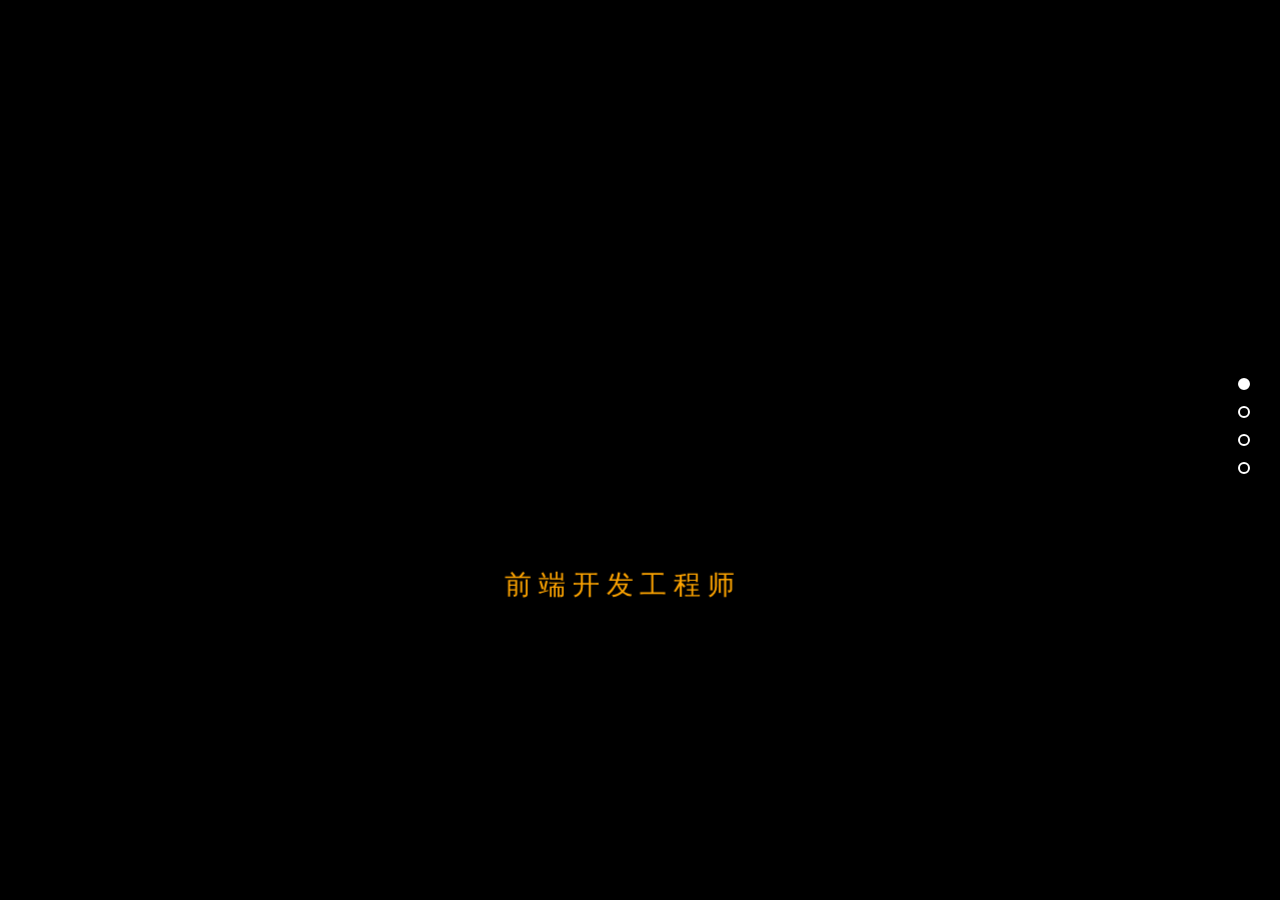
<file: index.html>
<!DOCTYPE html>
<html lang="en">
<head>
	<meta charset="UTF-8">
	<title>巫鹏航的个人主页</title>
	<link rel="stylesheet" href="css/base.css"/>
	<link rel="stylesheet" type="text/css" href="css/index.css"/>
</head>
<body>
	<section>
		<div class="container">
			<div class="part1">
				<div class="head_portrait">
					<img src="img/head_p.jpg">
				</div>
				<p class="part1_name">
					<span>巫</span>
					<span>鹏</span>
					<span>航</span>
				</p>
				<p class="part1_job">
					<span>前</span>
					<span>端</span>
					<span>开</span>
					<span>发</span>
					<span>工</span>
					<span>程</span>
					<span>师</span>
				</p>
			</div>
			<div class="part2">
				<h2 class="peo_skill">个人能力</h2>
				<ul id="skill_list">
					<li>HTML</li>
					<li>CSS</li>
					<li>git</li>
					<li>jQuery</li>
					<li>Ajax</li>
					<li>Jsonp</li>
					<li>JavaScript</li>
					<li>SASS</li>
					<li>Vue</li>
					<li>Bootstrap</li>
					<li>HTML 5</li>
					<li>Raphael.js</li>
					<li>Less</li>
					<li>require.js</li>
					<li>Canvas</li>
					<li>Gulp</li>
					<li>AngularJS</li>
					<li>SVN</li>
					<li>ES6</li>
					<li>OOP</li>
					<li>CSS3</li>
				</ul>
			</div>
			<div class="part4">
				<h4 class="part4_head">教育背景&作品展示</h4>

				<div class="info">
					<div class="part4_info">
						<div class="info_name">川北医学院(二本院校医用计算机方向)</div>
						<div class="info_result">毕业院校</div>
					</div>
				</div>
				<div class="info">
					<div class="part4_info">
						<div class="info_name">慢慢积累web知识</div>
						<div class="info_result">大学期间</div>
					</div>
				</div>
				<div class="info">
					<div class="part4_info">
						<div class="info_name">点击进入</div>
						<div class="info_result">生活服务</div>
					</div>
				</div>
				<div class="info">
					<div class="part4_info">
						<div class="info_name"><a href="phone.html" target="black">仿手机京东首页</a></div>
						<div class="info_result">移动端页面</div>
					</div>
				</div>
				<div class="info">
					<div class="part4_info">
						<div class="info_name"><a href="media.html" target="black">点击进入</a></div>
						<div class="info_result">响应式页面</div>
					</div>
				</div>
			</div>
			<div class="part5">
				<h2 class="relation">联系方式</h2>
				<div class="weixin"></div>
				<div class="qq"></div>
				<div class="phone"></div>
				<div class="email"></div>
			</div>
		</div>
		<ul class="nav">
			<li></li>
			<li></li>
			<li></li>
			<li></li>
		</ul>
	</section>
	<div class="life">
		<div class="life-sev">
			<h2>天气查询</h2>
			<input type="text" name="" id="t1" value="上海">
			<input type="button" value="查询" id="btn" name=""/></br>
			<ul>
				<li>城市：<b id="s1"></b></li>
				<li>PM2.5： <b id="s2"></b></li>
				<li>日期：<b id="s3"></b></li>
				<li>温度：<b id="s4"></b></li>
				<li>天气：<b id="s5"></b></li>
				<li>风向：<b id="s6"></b></li>
			</ul>
			<div class="close">关闭</div>
		</div>
	</div>
</body>
</html>
<script type="text/javascript" src="js/jquery-1.7.2.js"></script>
<script type="text/javascript" src="js/jquery-easing.js"></script>
<script type="text/javascript" src="js/index.js"></script>
<script type="text/javascript" src="js/life-sev.js"></script>
</file>
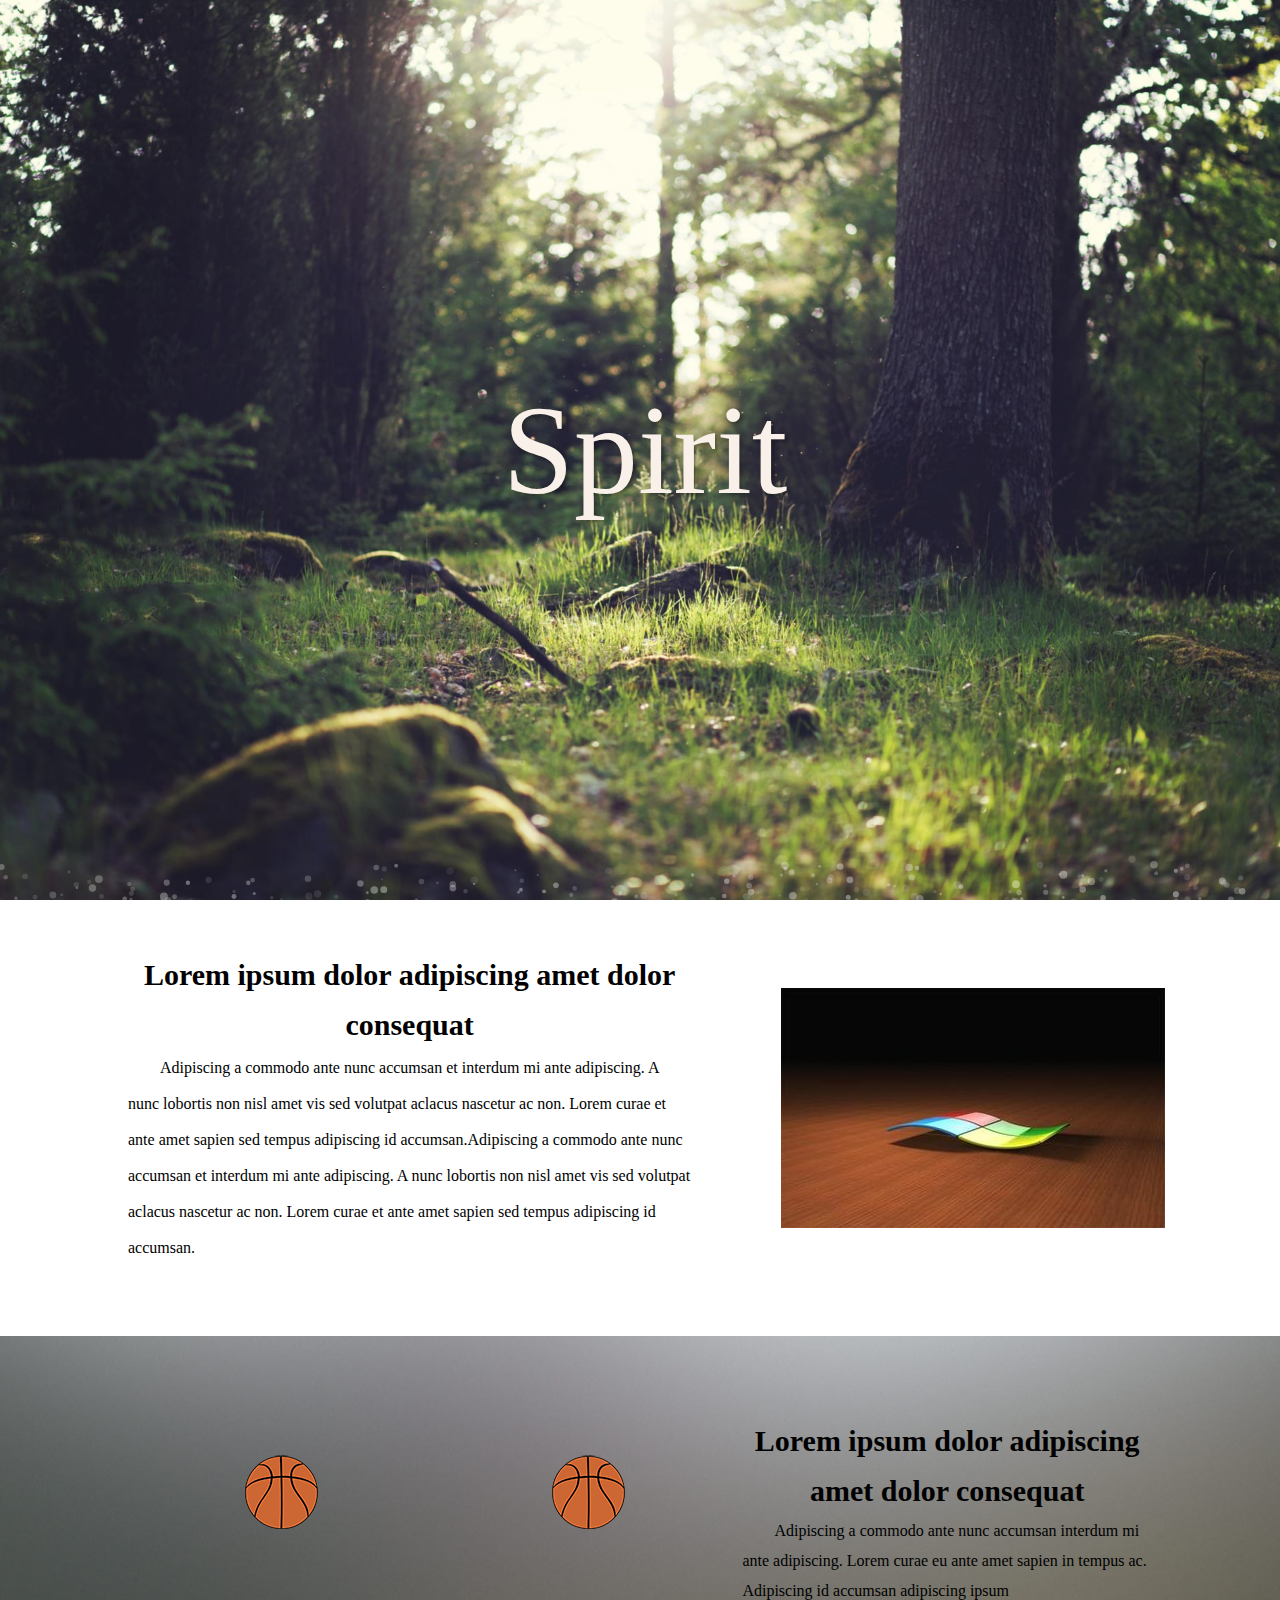
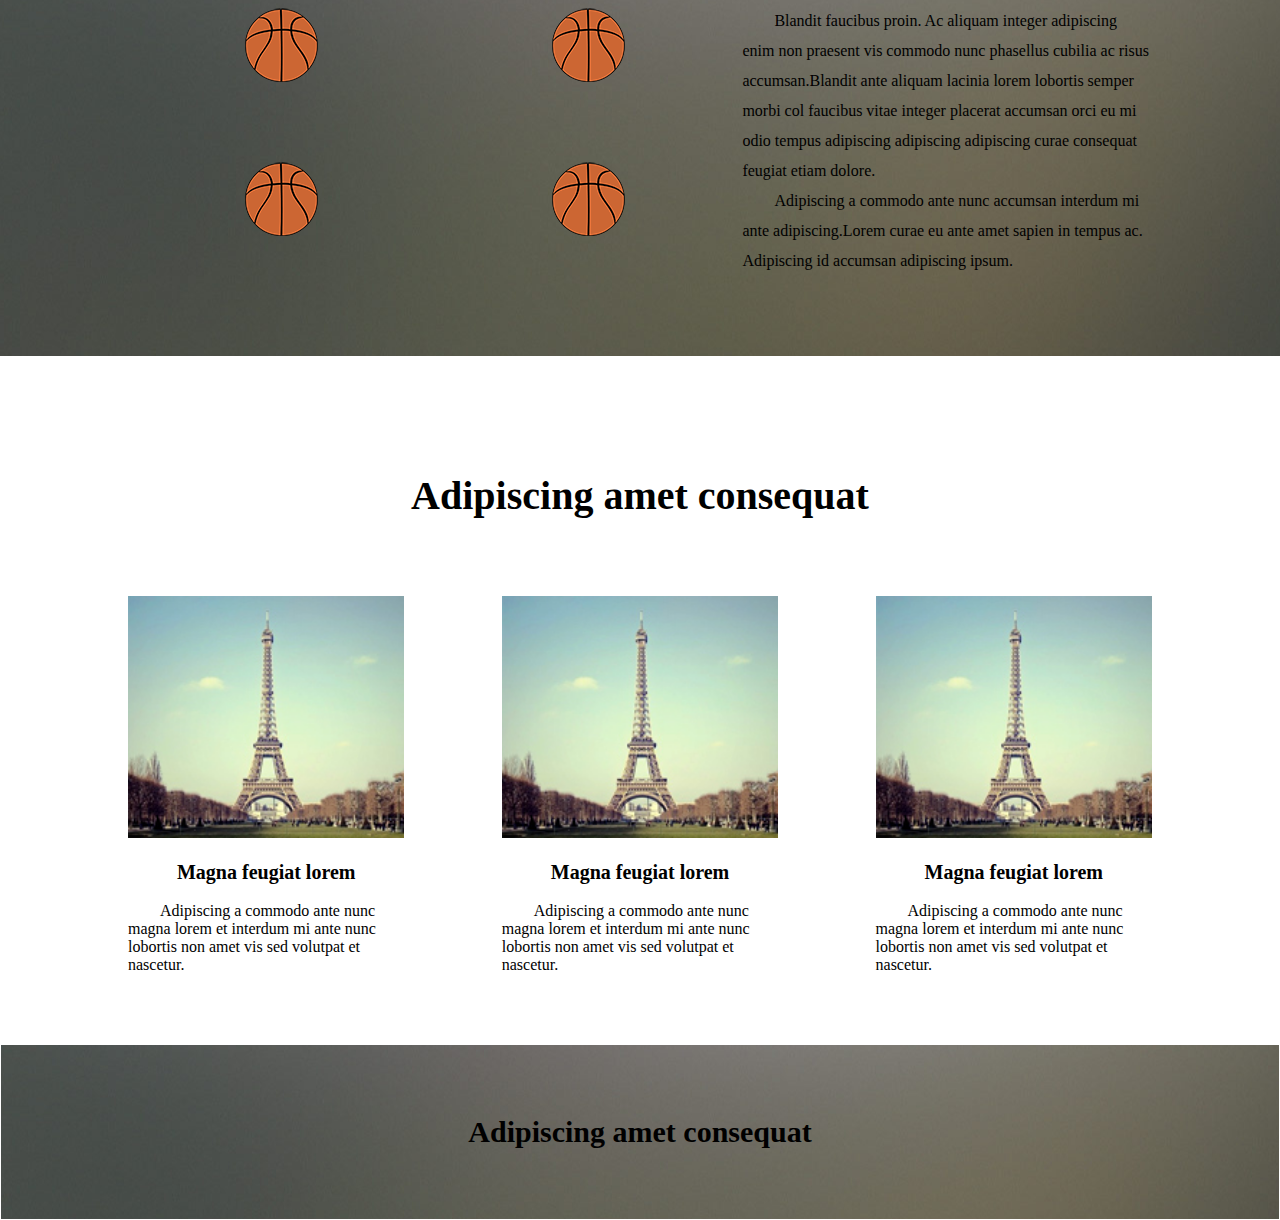
<file: media.html>
<!DOCTYPE html>
<html lang="en">
<head>
	<meta charset="UTF-8">
	<title>Document</title>
	<meta name="viewport" content="width=device-width,user-scalable=no,initial-scale=1.0,maximum-scale=1.0,minimum-scale=1.0">
	<link rel="stylesheet" type="text/css" href="css/component.css" />
	<link rel="stylesheet" type="text/css" href="css/main.css"/>
</head>
<body>
	<header>
		<div class="container demo-2">
			<div class="content">
				<div id="large-header" class="large-header">
					<canvas id="demo-canvas"></canvas>
					<h1 class="main-title">Spirit</span></h1>
				</div>
			</div>
		</div>
	</header>
	<div class="container1">
		<section class="sec-one">
			<div class="left">
				<h2>Lorem ipsum dolor adipiscing amet dolor consequat</h2>
				<p>Adipiscing a commodo ante nunc accumsan et interdum mi ante adipiscing. A nunc lobortis non nisl amet vis sed volutpat aclacus nascetur ac non. Lorem curae et ante amet sapien sed tempus adipiscing id accumsan.Adipiscing a commodo ante nunc accumsan et interdum mi ante adipiscing. A nunc lobortis non nisl amet vis sed volutpat aclacus nascetur ac non. Lorem curae et ante amet sapien sed tempus adipiscing id accumsan.</p>
			</div>
			<div class="right"><img src="img/page6.jpg" alt="1"/></div>
		</section>
		<section class="section-two">
			<div class="sec-two">
				<div class="two-left">
				<div class="two-pic"><img src="img/11.png" alt="2"/></div>
				<div class="two-pic"><img src="img/11.png" alt="2"/></div>
				<div class="two-pic"><img src="img/11.png" alt="2"/></div>
				<div class="two-pic"><img src="img/11.png" alt="2"/></div>
				<div class="two-pic"><img src="img/11.png" alt="2"/></div>
				<div class="two-pic"><img src="img/11.png" alt="2"/></div>
			</div>
			<div class="two-right">
				<h3>Lorem ipsum dolor adipiscing amet dolor consequat</h3>
				<p>Adipiscing a commodo ante nunc accumsan interdum mi ante adipiscing. Lorem curae eu ante amet sapien in tempus ac. Adipiscing id accumsan adipiscing ipsum</p>
				<p>Blandit faucibus proin. Ac aliquam integer adipiscing enim non praesent vis commodo nunc phasellus cubilia ac risus accumsan.Blandit ante aliquam lacinia lorem lobortis semper morbi col faucibus vitae integer placerat accumsan orci eu mi odio tempus adipiscing adipiscing adipiscing curae consequat feugiat etiam dolore.</p>
				<p>Adipiscing a commodo ante nunc accumsan interdum mi ante adipiscing.Lorem curae eu ante amet sapien in tempus ac. Adipiscing id accumsan adipiscing ipsum.</p>
			</div>
			</div>
		</section>
		<section class="sec-three">
			<div>
				<h4>Adipiscing amet consequat</h4>
				<div class="wrapper">
					<div class="mod">
						<div class="three-pic"><img src="img/5.jpg" alt="3"/></div>
						<h5>Magna feugiat lorem</h5>
						<p>Adipiscing a commodo ante nunc magna lorem et interdum mi ante nunc lobortis non amet vis sed volutpat et nascetur.</p>
					</div>
					<div class="mod">
						<div class="three-pic"><img src="img/5.jpg" alt="3"/></div>
						<h5>Magna feugiat lorem</h5>
						<p>Adipiscing a commodo ante nunc magna lorem et interdum mi ante nunc lobortis non amet vis sed volutpat et nascetur.</p>
					</div>
					<div class="mod">
						<div class="three-pic"><img src="img/5.jpg" alt="3"/></div>
						<h5>Magna feugiat lorem</h5>
						<p>Adipiscing a commodo ante nunc magna lorem et interdum mi ante nunc lobortis non amet vis sed volutpat et nascetur.</p>
					</div>
				</div>
			</div>
		</section>
	</div>
	<footer>
		<h6>Adipiscing amet consequat</h6>
	</footer>
	<script src="js/rAF.js"></script>
	<script src="js/demo-2.js"></script>
</body>
</html>
</file>
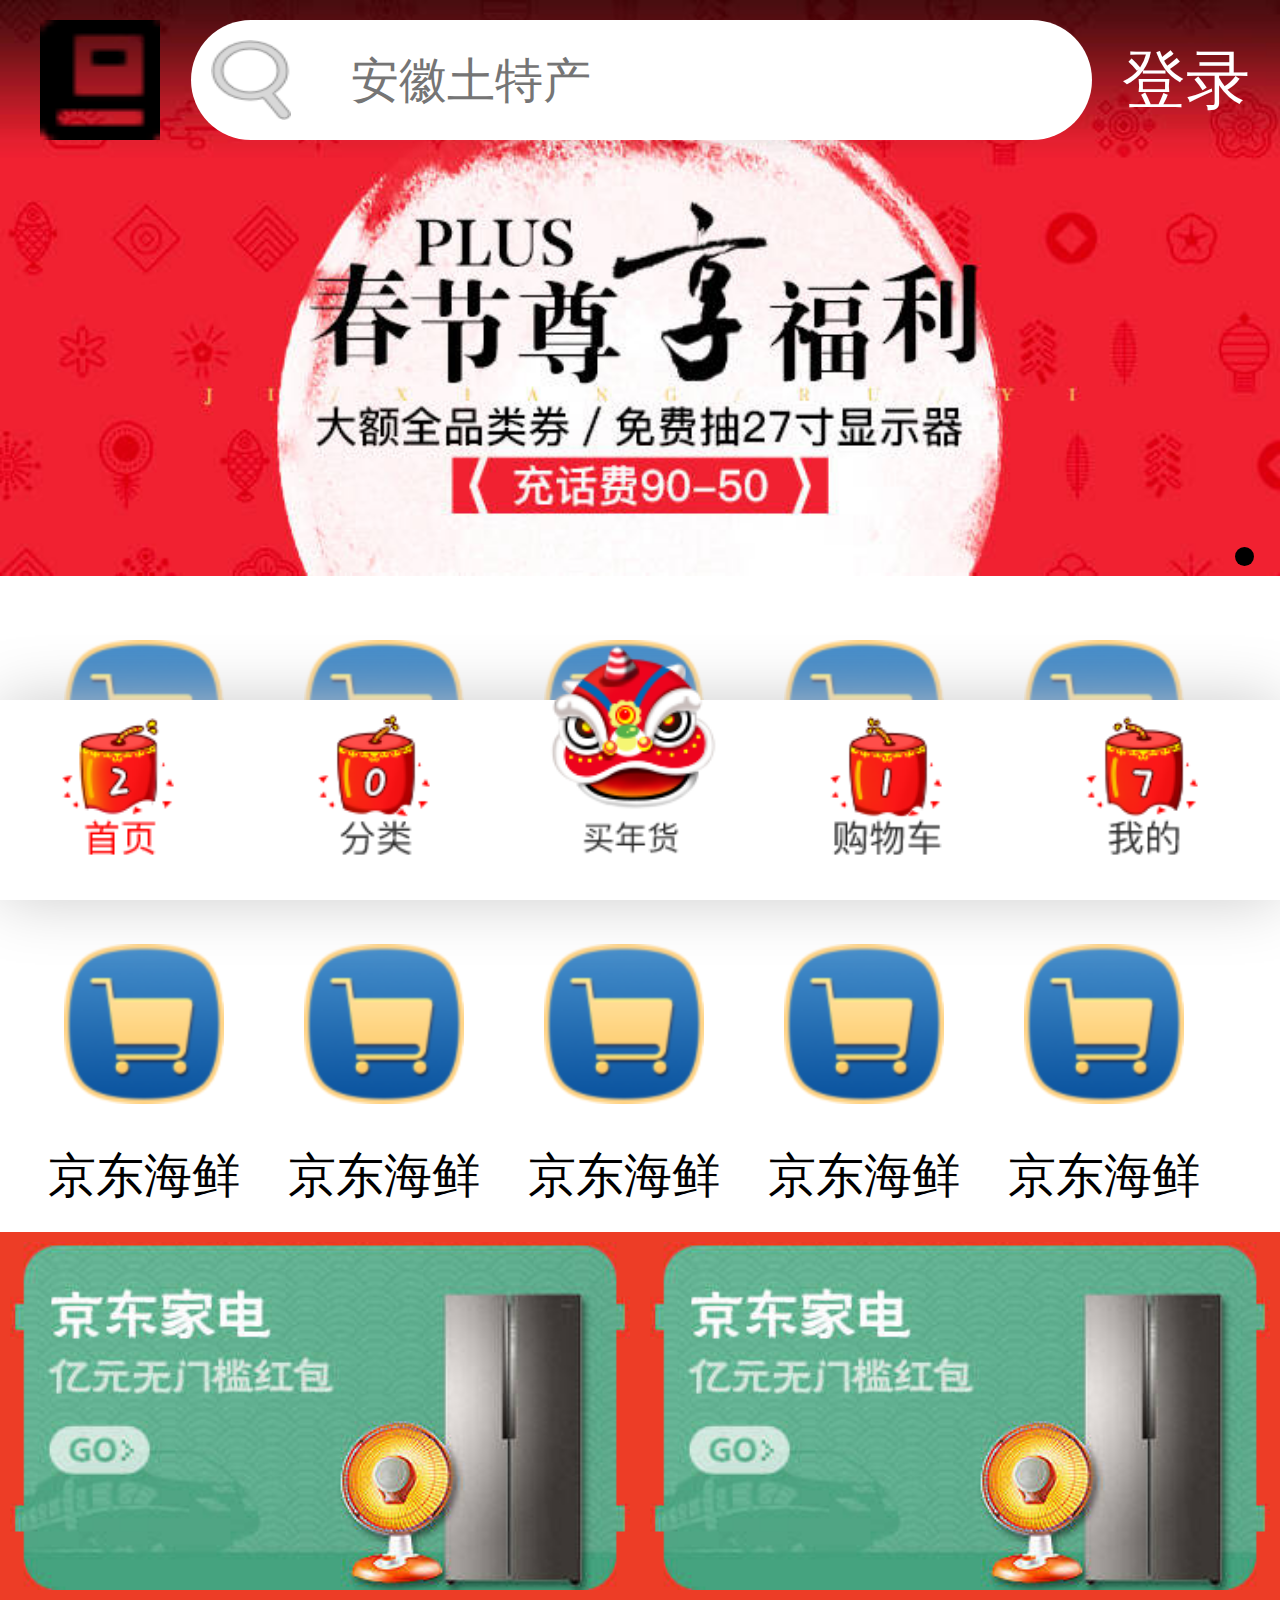
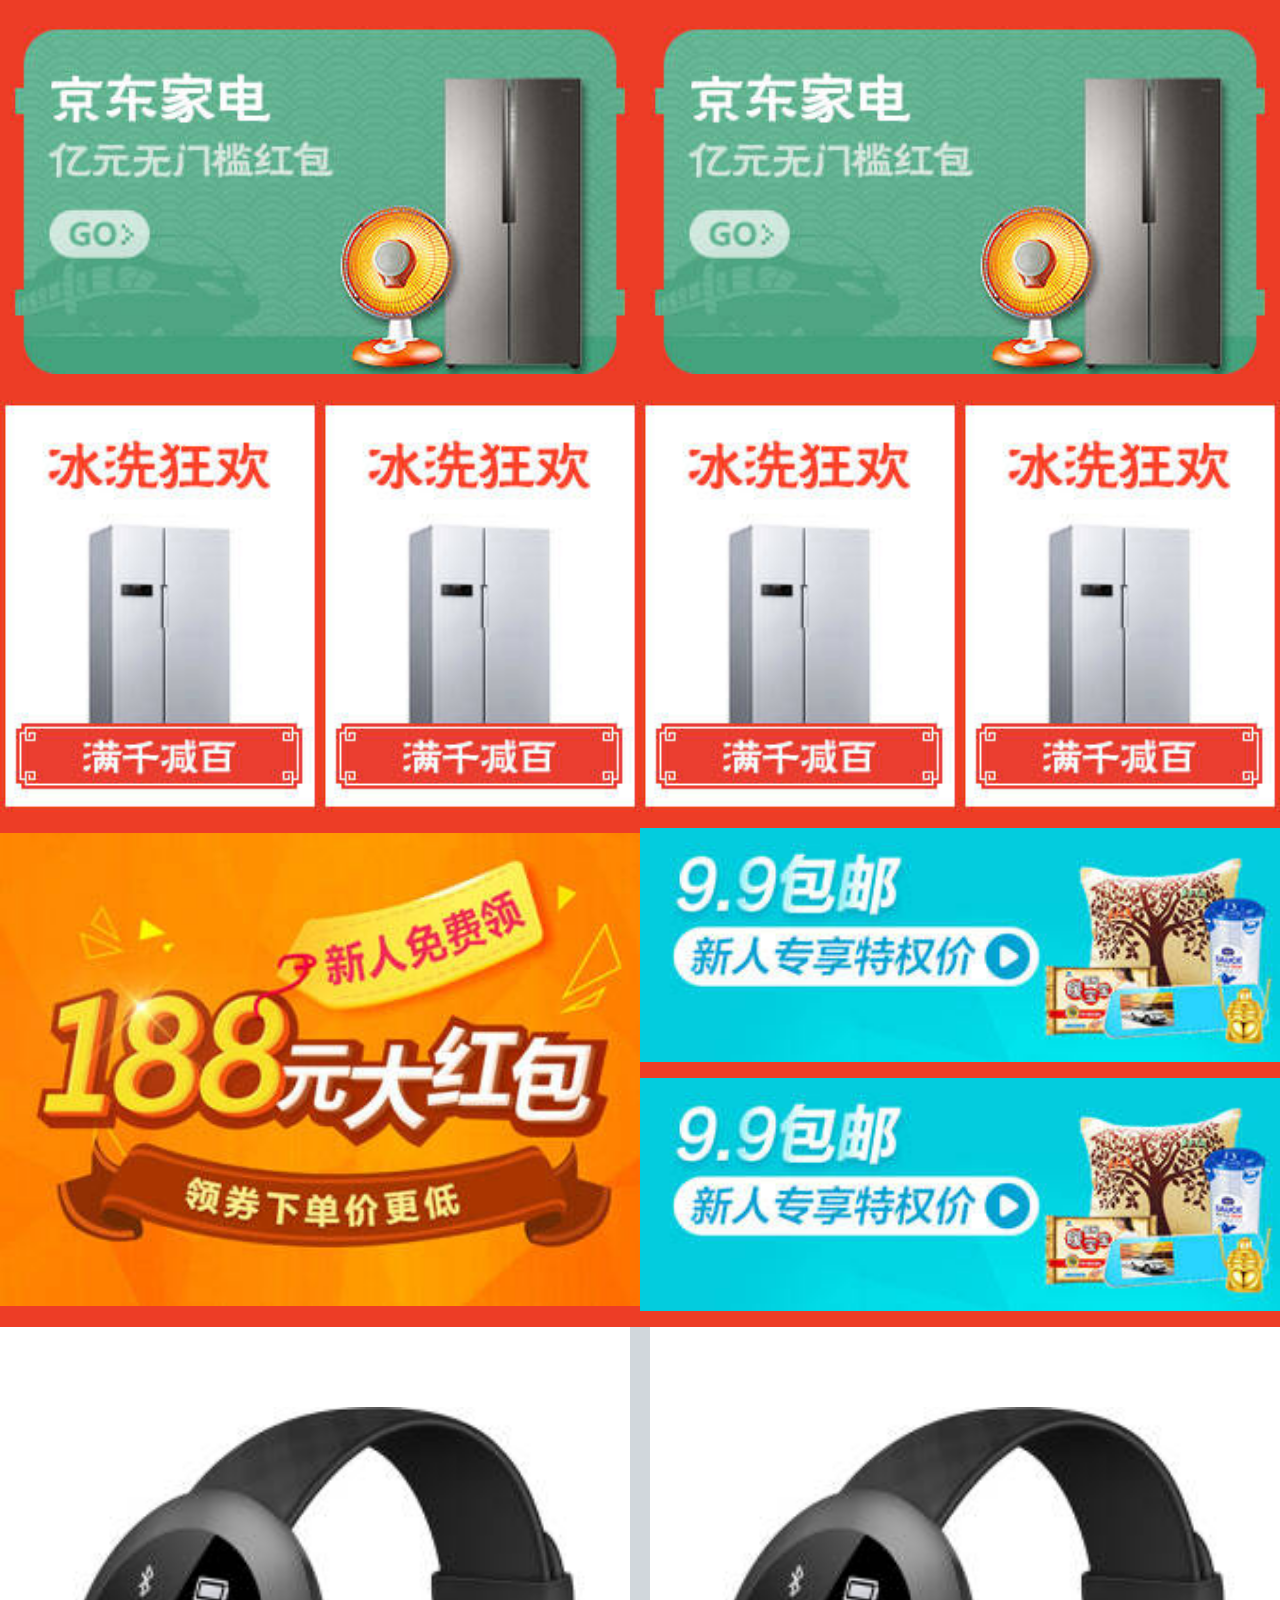
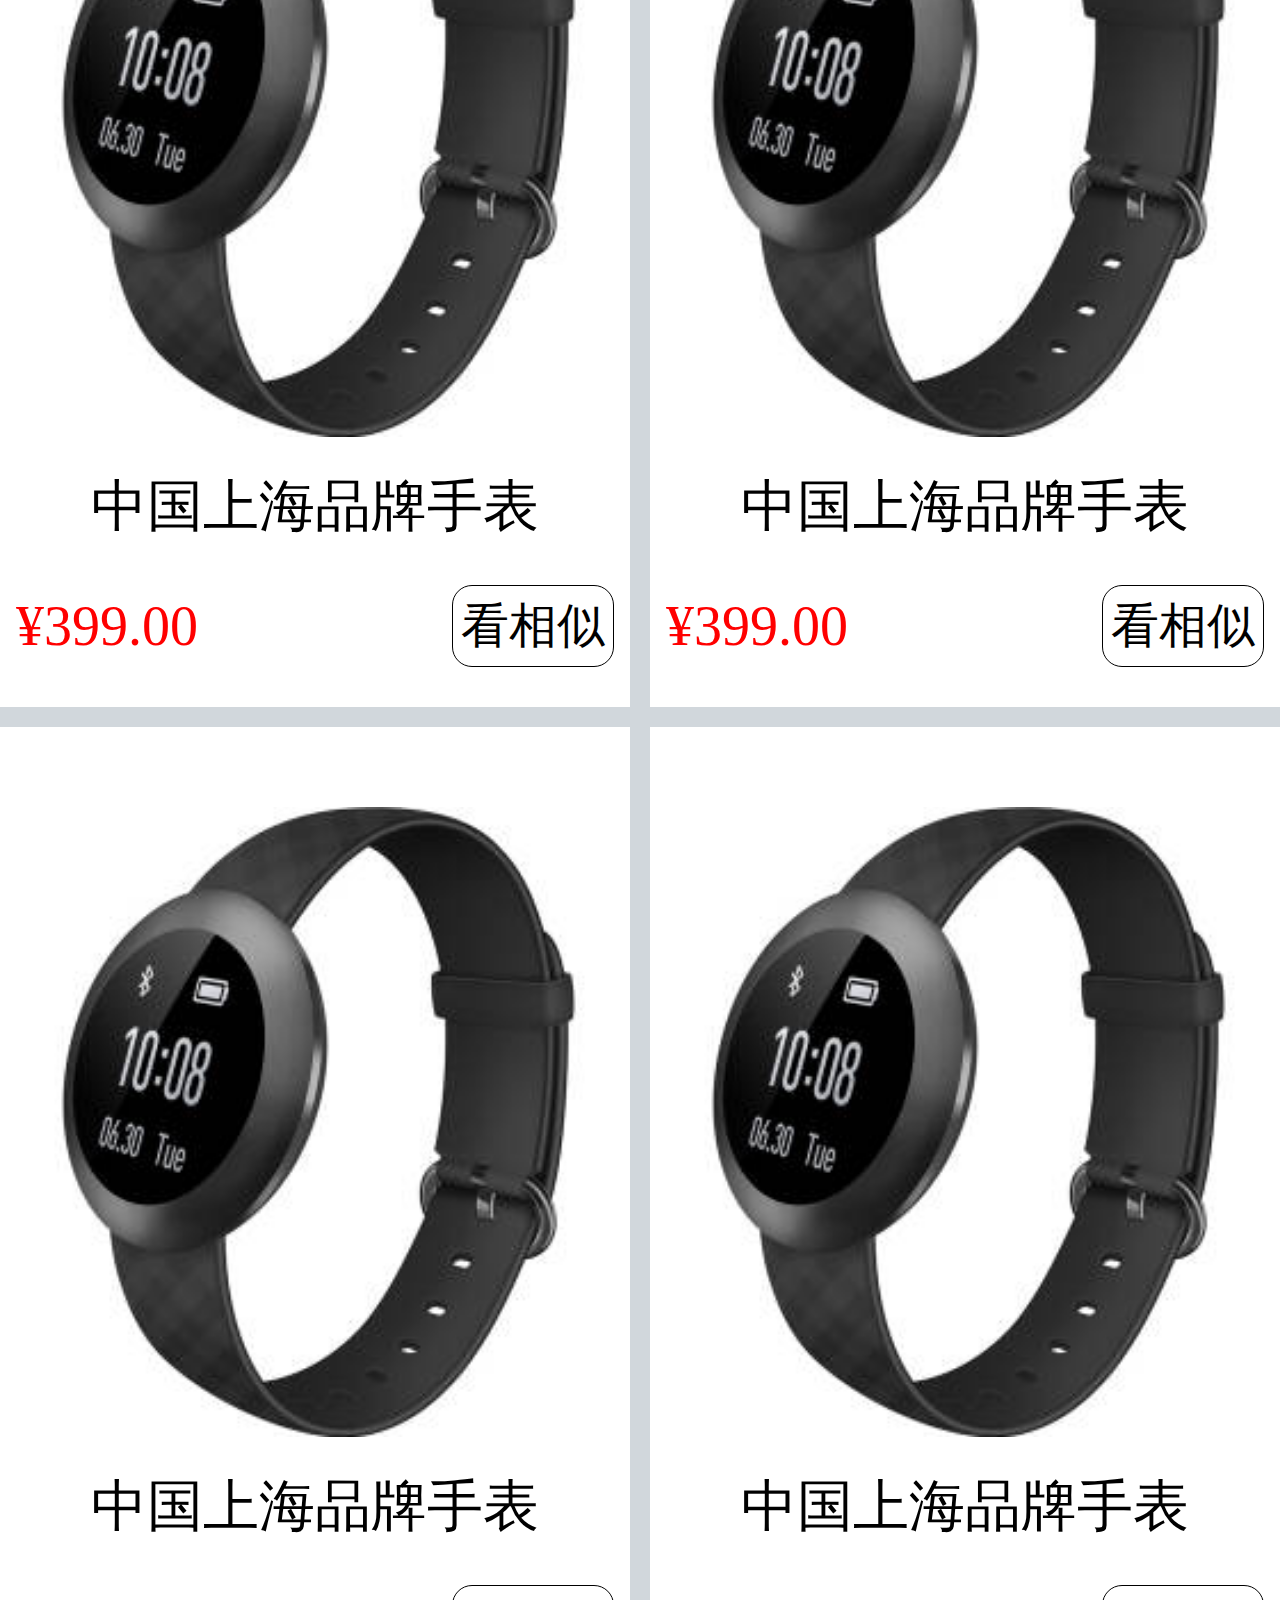
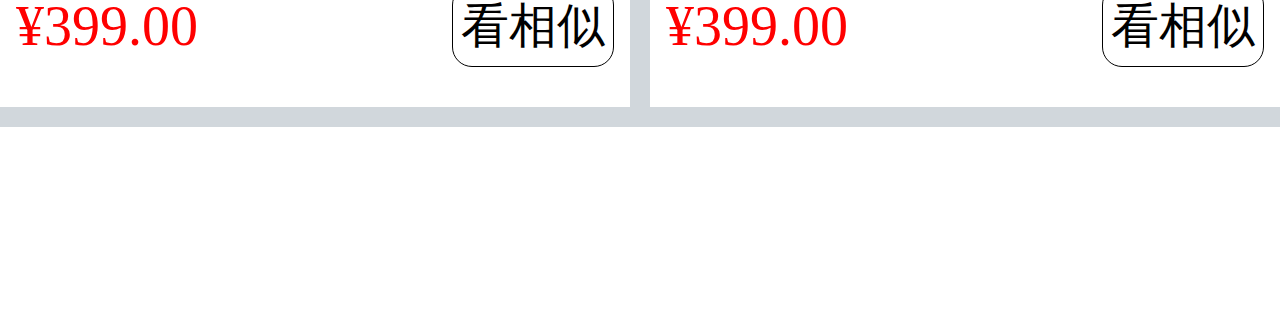
<file: phone.html>
<!DOCTYPE html>
<html lang="en">
<head>
	<meta charset="UTF-8">
	<meta name="viewport" content="width=device-width,user-scalable=no,initial-scale=1.0,maximum-scale=1.0,minimum-scale=1.0">
	<title>Document</title>
	<style type="text/css">
		*{
			margin:0;
			padding: 0;
		}
		html{
			font-size: 100px;
			height: 100%;
		}
		body{
			font-size: 0.16rem;
			height: 100%;
		}
		/*header start*/
		header{
			width: 100%;
			height: 0.4rem;
			background-color: rgba(192,71,71,0);
			display: flex; 
			align-items: center;
			position: fixed;
			top: 0;
			left: 0;
			z-index: 9999;
		}
		header .logo{
			width: 0.4rem;
			height: 0.4rem;
			margin-left: 0.1rem;
		}
		header .logo > img{
			margin-top:0.05rem;
			width: 0.3rem;
			height: 0.3rem;
		}
		header .search{
			height: 0.3rem;
			flex: 1;
			display: flex;
			align-items: center;
			border-radius: 0.15rem;
			background-color: white;
			padding-right: 0.3rem;
		}
		header .search > img{
			width: 0.2rem;
			height: 0.2rem;
			margin-left: 0.05rem;
			margin-right:0.05rem;
		}
		header .search > input{
			flex: 1;
			outline: none;
			border:none;
			height: 0.3rem;
			padding-left: 0.1rem;
			font-size: 0.12rem;
		}
		header .login-btn{
			width: 0.5rem;
			text-align: center;
			color: white;
		}
		/*header end*/
		.container{
			height: 100%;
		}
		.enterances{
			display: flex;
			align-items: center;
			flex-wrap:wrap; 
			margin: 0.06rem;
			background-color: 
		}
		.enterances > div{
			width: 0.6rem;
			font-size: 0.12rem;
			display:flex;
			align-items: center;
			flex-wrap:wrap;
			justify-content: center;
			margin-top: 0.1rem; 
		}
		.enterances > div > img{
			width: 0.4rem;
		}
		.enterances > div > span{
			margin-top: 0.1rem;
		}

		.cards{
			display: flex;
			flex-wrap: wrap;
			background-color: #ed3d26;
		}
		.cards div{
			width: 1.55rem;
			padding: 0.025rem;
		}
		.cards div > img{
			width: 1.55rem;
		}
		.channels{
			display: flex;
			align-items: center;
			background-color: #ed3d26;
		}
		.channels div,img{
			width: 0.8rem;
		}
		.ads{
			display: flex;
			align-items: center;
			background-color: #ed3d26;
		}
		.ads  .ads_left{
			width: 1.6rem;
		}
		.ads  .ads_left > img{
			width: 1.6rem;
		}
		.ads > .ads_right{
			width: 1.6rem;
			display: flex;
			align-items: center;
			flex-wrap: wrap;
		}
		.ads > .ads_right  img{
			width: 1.6rem;
		}
		.product{
			background-color: #d1d7dc;
			display: flex;
			flex-wrap: wrap;
			align-items: center;
		}
		.product > div{
			display: flex;
			flex-wrap: wrap;
			align-items: flex-start;
			width: 1.575rem;
			padding-top: 0.2rem;
			margin-bottom: 0.05rem;
			background-color: white;
		}
		.product > div:nth-child(2n+1){
			 margin-right:0.025rem;
		}
		.product > div:nth-child(2n){
			margin-left: 0.025rem;
		}
		.product > div > img{
			width: 100%;
		}
		.product > div > span{
			width: 100%;
			text-align: center;
			padding-top: 0.08rem;
			font-size: 0.14rem;
		}
		.product > div > .info{
			width: 100%;
			display: flex;
			align-items: center;
			justify-content: space-between;
			padding: 0.1rem 0;
		}
		.product > div > .info > span{
			color: red;
			margin-left: 0.04rem;
			font-size: 0.14rem;
		}
		.product > div > .info > p{
			border:1px solid black;
			border-radius:0.05rem;
			margin-right:0.04rem;
			padding: 0.02rem;
			font-size: 0.12rem;
		}
		.space{
			height: 0.5rem;
		}
		.menu{
			width: 100%;
			height: 0.5rem;
			position: fixed;
			bottom: 0;
			left: 0;
			box-shadow: 0 0 0.15rem 0 #ccc;
			display: flex;
			align-items: center;
			background-color: white;
		}
		.menu > div{
			width: 0.64rem;
		}
		.menu div img{
			width: 0.6rem;
		}
		.menu div:nth-child(3) img{
			width: 0.6rem;
			transform:translateY(-0.12rem);
		}
		.slider{
			width: 3.2rem;
			height: 1.44rem;
			overflow: hidden;
		}
		.slider ul{
			width: 19.2rem;
			display: flex;
			align-items: center;
			height: 1.44rem;
			transform: translateX(-3.2rem);
		}
		.slider ul > li{
			width: 3.2rem;
			height: 1.44rem;
		}
		.slider ul > li > img{
			width: 3.2rem;
			height: 1.44rem;
		}
	</style>
</head>
<body>
	<!--header-->
	<header>
		<div class="logo"><img src="statics/book.png" alt="logo"/></div>
		<div class="search">
			<img src="statics/search.png" alt="search"/>
			<input type="text" name="" placeholder="安徽土特产" />
		</div>
		<span class="login-btn">登录</span>
	</header>
	<!--header end -->

	<div class="container">
		<div class="slider">
			<ul>
				<li>
					<img src="statics/slide_4.jpg" alt="1"/>
				</li>
				<li>
					<img src="statics/slide_1.jpg" alt=""/>
				</li>
				<li>
					<img src="statics/slide_2.jpg" alt=""/>
				</li>
				<li>
					<img src="statics/slide_3.jpg" alt=""/>
				</li>
				<li>
					<img src="statics/slide_4.jpg" alt=""/>
				</li>
				<li>
					<img src="statics/slide_1.jpg" alt=""/>
				</li>
			</ul>
		</div>
		<section class="enterances">
			<div><img src="statics/cart.png" alt="cart"/><span>京东海鲜</span></div>
			<div><img src="statics/cart.png" alt="cart"/><span>京东海鲜</span></div>
			<div><img src="statics/cart.png" alt="cart"/><span>京东海鲜</span></div>
			<div><img src="statics/cart.png" alt="cart"/><span>京东海鲜</span></div>
			<div><img src="statics/cart.png" alt="cart"/><span>京东海鲜</span></div>
			<div><img src="statics/cart.png" alt="cart"/><span>京东海鲜</span></div>
			<div><img src="statics/cart.png" alt="cart"/><span>京东海鲜</span></div>
			<div><img src="statics/cart.png" alt="cart"/><span>京东海鲜</span></div>
			<div><img src="statics/cart.png" alt="cart"/><span>京东海鲜</span></div>
			<div><img src="statics/cart.png" alt="cart"/><span>京东海鲜</span></div>
		</section>
		<section class="cards">
			<div><img src="statics/card_1.jpg" alt="card1"/></div>
			<div><img src="statics/card_1.jpg" alt="card1"/></div>
			<div><img src="statics/card_1.jpg" alt="card1"/></div>
			<div><img src="statics/card_1.jpg" alt="card1"/></div>
		</section>
		<section class="channels">
			<div><img src="statics/channel_1.jpg" alt="123"/></div>
			<div><img src="statics/channel_1.jpg" alt="123"/></div>
			<div><img src="statics/channel_1.jpg" alt="123"/></div>
			<div><img src="statics/channel_1.jpg" alt="123"/></div>
		</section>
		<section class="ads">
			<div class="ads_left">
				<img src="statics/ad_big.jpg" alt="ads"/>
			</div>
			<div class="ads_right">
				<div><img src="statics/ad_little_2.jpg" alt="1"/></div>
				<div><img src="statics/ad_little_2.jpg" alt="1"/></div>
			</div>
		</section>
		<section class="product">
			<div>
				<img src="statics/product.jpg" alt="product"/>
				<span class="product-name">中国上海品牌手表</span>
				<div class="info">
					<span>&yen;399.00</span>
					<p>看相似</p>
				</div>
			</div>
			<div>
				<img src="statics/product.jpg" alt="product"/>
				<span class="product-name">中国上海品牌手表</span>
				<div class="info">
					<span>&yen;399.00</span>
					<p>看相似</p>
				</div>
			</div>
			<div>
				<img src="statics/product.jpg" alt="product"/>
				<span class="product-name">中国上海品牌手表</span>
				<div class="info">
					<span>&yen;399.00</span>
					<p>看相似</p>
				</div>
			</div>
			<div>
				<img src="statics/product.jpg" alt="product"/>
				<span class="product-name">中国上海品牌手表</span>
				<div class="info">
					<span>&yen;399.00</span>
					<p>看相似</p>
				</div>
			</div>
		</section>
		<div class="space"></div>
	</div>

	<!-- footer -->
	<footer class="menu">
		<div class="menu-item">
			<img src="statics/menu_1.png" alt="">
		</div>
		<div class="menu-item">
			<img src="statics/menu_2.png" alt="">
		</div>
		<div class="menu-item">
			<img src="statics/menu_3.png" alt="">
		</div>
		<div class="menu-item">
			<img src="statics/menu_4.png" alt="">
		</div>
		<div class="menu-item">
			<img src="statics/menu_5.png" alt="">
		</div>
	</footer>
	<!-- footer-end	 -->
</body>
</html>
<script type="text/javascript">
 ;(function(){
 	var doc = document.documentElement;
 	var clientWidth = doc.clientWidth;
 	doc.style.fontSize = clientWidth/320*100+'px';
 })();
</script>
<script type="text/javascript">
	var  productFlow = document.querySelector('.product');
	var  product = document.querySelectorAll('.product > div');
	function addProduct4(){
		for(var i = 0;i < 4;i++){
			var  oDiv = document.createElement('div');
			productFlow.appendChild(oDiv);
			oDiv.innerHTML = product[0].innerHTML;
		}
	}
	var clientHeight = document.documentElement.clientHeight;
	window.addEventListener('scroll',function(){
		var scrollT = document.documentElement.scrollTop || document.body.scrollTop || window.pageYOffset;
		var prodHeight = productFlow.offsetHeight;
		var prodcTop = productFlow.offsetTop;
		if((prodHeight + prodcTop) < (scrollT + clientHeight)){
			addProduct4();
		}
		var header = document.querySelector('header');
 		header.style.backgroundColor = 'rgba(192,71,71,'+scrollT/300+')';
	},false);
</script>
<script type="text/javascript">
var aLi = document.querySelectorAll('.slider li');
var oUl = document.querySelector('.slider ul');
var vw = aLi[0].offsetWidth;
var oContainer = document.querySelector('.container');
var currentIndex = 0;
var bReady = true;
var timer = null;
timer = setInterval(function(){
	currentIndex++;
	oUl.style.transition = '0.3s';
	setPosition();
},2000);
oUl.addEventListener('touchstart',function(ev){
	if( !bReady ) return;
	bReady = false;
	clearInterval(timer);
	oUl.style.transition = '0s';

	var startX = ev.targetTouches[0].clientX;
	var disX = startX - (oUl.dataset.left || -vw);
	oUl.addEventListener('touchmove',fnMove,false);
	oUl.addEventListener('touchend',fnEnd,false);
	function fnMove(ev){
		var deltaX = ev.targetTouches[0].clientX - disX;
		oUl.dataset.left = deltaX;
		oUl.style.transform = `translateX(${deltaX}px)`;
		ev.preventDefault();
	}
	function fnEnd(ev){
		var endX = ev.changedTouches[0].clientX;
		var deltaX = endX - startX;
		if(Math.abs(deltaX) > vw/4){
			oUl.style.transition = '0.3s';
			if( deltaX > 0){
				currentIndex--;
				if(currentIndex < 0){
					currentIndex = 0;
				}
			setPosition();
			}else{
				currentIndex++;
				if(currentIndex > aLi.length - 1){
					currentIndex = aLi.length - 1;
				}
				setPosition();
			}

		}else{
			oUl.style.transition = '0.3s';
			setPosition();
		}
		oUl.removeEventListener('touchmove',fnMove,false);
		oUl.removeEventListener('touchend',fnEnd,false);
		timer = setInterval(function(){
			currentIndex++;
			oUl.style.transition = '0.3s';
			setPosition();
		},2000);
	}
},false)
oUl.addEventListener('transitionend',function(){
	if( currentIndex == 0){
		currentIndex = aLi.length - 2;
	}else if( currentIndex == aLi.length - 1){
		currentIndex = 1;
	}
	oUl.style.transition = '0s';
	setPosition();
	bReady = true;

},false);
function setPosition(){
	var translate = -currentIndex*vw;
	oUl.style.transform = `translateX(${translate}px)`;
	oUl.dataset.left = translate;
}
</script>
</file>
<file: css/base.css>
*{ margin:0; padding:0; font-size:12px;font-family:"microsoft yahei";}
ul li,ol li{ list-style:none;}
h1,h2,h3,h4,h5,h6,b,strong{ font-weight:normal;}
i,em{font-style:normal;}
a{ text-decoration:none; color:#000;}
img{ vertical-align:top;border:none;}
input{border:0 none;outline:none;}
textarea{resize:none;}
.clearfix:after{ display:block; clear:both; content:'';}
.clearfix{zoom:1;}
textarea{border-resize:none;}
</file>
<file: css/index.css>
html,body{
	height: 100%;
	overflow: hidden;
}
section{
	height: 100%;
	width: 100%;
	background-color: #000;
	color: white;
}
section .nav{
	position: fixed;
	top: 50%;
	right: 30px;
	margin-top: -72px;
}
section .nav li{
	height: 8px;
	width: 8px;
	margin-bottom: 16px;
	border-radius: 50%;
	border:2px solid #fff;
	cursor: pointer;
}
.container{
	height: 500px;
	width: 800px;
	position: absolute;
	top: 50%;
	left: 50%;
	margin-left: -400px;
	margin-top: -250px;
	transform-style: preserve-3d;
	perspective: 4000px;
}
.container > div{
	height: 500px;
	width: 800px;
	position: absolute;
	top: 0;
	left: 0;
	transform-origin: center;
	transform-style: preserve-3d;
	overflow: hidden;
}
.part1 .head_portrait{
	width: 200px;
	height: 200px;
	border-radius: 50%;
	margin: 60px auto;
	background-size: cover;
	opacity: 0;
	overflow: hidden;
	transition: .8s;
	-webkit-animation: portrait 1s ease-in  forwards;
}
.part1 .head_portrait img{
	width: 200px;
	height: 200px;
	border-radius: 50%;
	transition: 0.5s;
}
.part1 .head_portrait:hover{
	box-shadow: 0 0 4px 4px silver;
}
.part1 .head_portrait img:hover{
	transform: scale(1.1);
}
@-webkit-keyframes portrait{
	form{
		opacity: 0;
	}
	to{
		opacity: 1;
	}
}
.part1 .part1_name{
	height: 50px;
	width: 100%;
	font-family: '宋体';
	line-height: 50px;
	position: absolute;
	top: 290px;
	left: 0;
}
.part1 .part1_name span{
	font-size: 30px;
	opacity: 0;
}
.part1 .part1_name span:nth-child(1){
	position: absolute;
	top: 0;
	-webkit-animation: part1_name1 2s ease 0.8s forwards;
}
@-webkit-keyframes part1_name1{
	0%{
		left:0;
	}
	50%{
		color:yellow;
		left: 343px;
	}
	100%{
		opacity: 1;
		left: 335px;
		color: gold;
	}
}
.part1 .part1_name span:nth-child(2){
	position: absolute;
	top: 0;
	left: calc(50% - 14px);
	-webkit-animation: part1_name2 2s ease-in 0.8s forwards;
}
@-webkit-keyframes part1_name2{
	0%{
		opacity: 0;
	}
	33%{
		opacity: .7;
		color:yellow;
	}
	66%{
		opacity: .3;
		color:yellow;
	}
	100%{
		opacity: 1;
		color: gold;
	}
}
.part1 .part1_name span:nth-child(3){
	position: absolute;
	top: 0;
	-webkit-animation: part1_name3 2s ease 0.8s forwards;
}
@-webkit-keyframes part1_name3{
	0%{
		right:0;
	}
	50%{
		right: 340px;
		color:yellow;
	}
	100%{
		opacity: 1;
		right: 335px;
		color: gold;
	}
}


.part1 .part1_job{
	position: absolute;
	left: 275px;
	top: 350px; 
	font-size: 25px;
	height: 50px;
	font-family: '宋体';
	line-height: 50px;
	text-align: center;
}
.part1 .part1_job span{
	font-size: 25px;
	color: orange;
}
.part1 .part1_job span:nth-child(1){
	-webkit-animation: part1_job 1s ease 0s infinite alternate;
}
.part1 .part1_job span:nth-child(2){
	-webkit-animation: part1_job 1s ease 0.2s infinite alternate;
}
.part1 .part1_job span:nth-child(3){
	-webkit-animation: part1_job 1s ease 0.4s infinite alternate;
}
.part1 .part1_job span:nth-child(4){
	-webkit-animation: part1_job 1s ease 0.6s infinite alternate;
}
.part1 .part1_job span:nth-child(5){
	-webkit-animation: part1_job 1s ease 0.8s infinite alternate;
}
.part1 .part1_job span:nth-child(6){
	-webkit-animation: part1_job 1s ease 1s infinite alternate;
}
.part1 .part1_job span:nth-child(7){
	-webkit-animation: part1_job 1s ease 1.2s infinite alternate;
}
@-webkit-keyframes part1_job{
	from{
		color:orange;
	}
	to{
		color:blue;
	}
}

/*part2 start*/
.part2 #skill_list{
	width: 800px;
	height: 600px;
	position: absolute;
	left: 50px;
	top: 180px;
}
.part2 #skill_list li{
	position: absolute;
	left: 0;
	top: 0;
}
.part2 > #skill_list > li{
	font-size: 16px;
	color: #eee;
}
.part2 > .peo_skill{
	font-size: 30px;
	height: 30px;
	line-height: 30px;
	position: absolute;
	top: 110px;
	left: 330px;
}
.part2 > .peo_skill:before{
	content: "[";
	position: absolute;
	top: 0;
	left: -50px;
	opacity: 0;
	transition: .6s;
}
.part2 > .peo_skill:after{
	content:"]";
	position: absolute;
	top: 0;
	right: -50px;
	opacity: 0;
	transition: .6s;
}
.part2 > .peo_skill:hover:before{
	left: -10px;
	opacity: 1;
}
.part2 > .peo_skill:hover:after{
	right: -10px;
	opacity: 1;
}
.part5 > .relation{
	width: 100px;
	font-size: 25px;
	margin: 40px auto;
	position: relative;
}
.part5 > .relation:before{
	content: "[";
	position: absolute;
	top: 0;
	left: -50px;
	opacity: 0;
	transition: .6s;
}
.part5 > .relation:after{
	content:"]";
	position: absolute;
	top: 0;
	right: -50px;
	opacity: 0;
	transition: .6s;
}
.part5 > .relation:hover:before{
	left: -10px;
	opacity: 1;
}
.part5 > .relation:hover:after{
	right: -10px;
	opacity: 1;
}
.part5 > div{
	width: 100px;
	height: 100px;
	background-size: cover;
	border-radius: 20px;
	position: absolute;
	left: 50px;
	top: -100px;
}
.part5 .weixin{
	background-image: url(../img/weixin.png); 
}
.part5 .weixin:hover{
	background-image: url(../img/weixin_bg.png);
}
.part5 .qq{
	background-image: url(../img/qq.png); 
}
.part5 .qq:hover{
	background-image: url(../img/qq_bg.png);
}
.part5 .phone{
	background-image: url(../img/phone.png); 
}
.part5 .phone:hover{
	width: 200px;
	height: 100px;
	background-size: contain;
	background-position: 0 23px;
	background-color: white;
	background-repeat: no-repeat;
	background-image: url(../img/phone_bg.png);
}
.part5 .email{
	background-color: white;
	background-position: 0 -5px;
	background-image: url(../img/email.png); 
}
.part5 .email:hover{
	left: 50px;
	width: 200px;
	height: 100px;
	background-size: contain;
	background-position: 0 25px;
	background-repeat: no-repeat;
	background-image: url(../img/email_bg.png);
}
/*part4 start*/

.part4 .part4_head{
	width: 240px;
	height: 30px;
	line-height: 30px;
	text-align: center;
	font-size: 25px;
	margin: 40px auto;
	position: relative;
}
.part4 .part4_head:after{
	content: "";
	width: 240px;
	height: 0;
	border:1px solid white;
	position: absolute;
	left: 0;
	top: 50px;
	opacity: 0;
	transition: .6s;
}
.part4 .part4_head:hover:after{
	top: 35px;
	opacity: 1;
}
.part4 .info{
	height: 60px;
	margin: 20px;
}
.part4 .part4_info{
	height:60px;
	width: 100%;
	transform-style: preserve-3d;
	transform: rotateX(-90deg);
	transition: 0.6s;
	position: relative;
}
.part4 .info:hover .part4_info{
	transform:rotateX(0deg);
}
.part4 .part4_info > div{
	position: absolute;
	width: 100%;
	height: 60px;
	line-height: 60px;
	text-align: center;
	font-size: 25px;
}
.part4 .part4_info a{
	font-size: 25px;
}
.part4 .part4_info .info_name{
	background-color: #999;
	transform: translateY(-30px) scale(1.-1);
}
.part4 .info:nth-child(4) .info_name{
	cursor: pointer;
}
.part4 .part4_info .info_result{
	background-color: #83d0da;
	transform: rotateX(90deg) translateZ(30px);
}
.life{
	position: absolute;
	left: 0;
	top: 0;
	width: 100%;
	height: 100%;
	display: none;
	background: rgba(200,200,200,0.6);
}
.life-sev{
	position: absolute;
	left: 50%;
	top: 50%;
	margin-left: -200px;
	margin-top:-200px;
	z-index: 999;
	width: 300px;
	height: 400px;
	padding: 0 50px;
	background-color: white;
	border:2px solid #666;
}
.life-sev h2{
	text-align: center;
	line-height: 50px;
	font-size: 30px;
}
.life-sev input[type=text]{
	padding-left: 10px;
	border:1px solid black;
	height: 26px;
	width: 160px;
}
.life-sev input[type=button]{
	border:1px solid black;
	height: 28px;
	width: 80px;
}
.life-sev input[type=button]:hover{
	background-color: yellow;
}
.life-sev ul li,b{
	padding: 6px 0;
	height: 20px;
	font-size: 18px;

}
.life-sev .close{
	width: 80px;
	height: 40px;
	background-color: #f77a7a;
	text-align: center;
	line-height: 40px;
	position: absolute;
	top: 300px;
	left: 160px;
	font-size: 20px;
	cursor: pointer;
}
.life-sev .close:hover{
	background-color: #d81414;
}
</file>
<file: css/component.css>
/* Header */
.large-header {
	position: relative;
	width: 100%;
	background: #333;
	overflow: hidden;
	background-size: cover;
	background-position: center center;
	z-index: 1;
}

.demo-2 .large-header {
	background-image: url('../img/demo-2-bg.jpg');
	background-position: center bottom;
	background-attachment: fixed;
}
.main-title {
	position: absolute;
	margin: 0;
	padding: 0;
	color: #f9f1e9;
	text-align: center;
	top: 50%;
	left: 50%;
	-webkit-transform: translate3d(-50%,-50%,0);
	transform: translate3d(-50%,-50%,0);
}

.demo-1 .main-title, 


.demo-2 .main-title {
	font-family: 'Clicker Script', cursive;
	font-weight: normal;
	font-size: 8em;
	padding-left: 10px;
	text-shadow: 2px 2px 4px rgba(0,0,0,0.4);
}

.demo-2 .main-title::before {
	content: '';
	width: 20vw;
	height: 20vw;
	min-width: 3.5em;
	min-height: 3.5em;
	background-size: cover;
	position: absolute;
	top: 50%;
	left: 50%;
	border-radius: 50%;
	z-index: -1;
	-webkit-transform: translate3d(-50%,-50%,0);
	transform: translate3d(-50%,-50%,0);
}


.main-title .thin {
	font-weight: 200;
}

@media only screen and (max-width : 768px) {

	.demo-2 .main-title {
		font-size: 4em;
	}
}
</file>
<file: css/main.css>
@media screen and (min-width: 1481px){
			*{
				padding: 0;
				margin:0;
				list-style: none;
			}
			.container1{
				margin:0 auto;
				width: 1500px;
			}
			.sec-one{
				width: 80%;
				margin: 0 auto;
				display: flex;
				justify-content: space-between;
				padding: 50px 0;
			}
			.sec-one > .right{
				width: 35%;
				display: flex;
				justify-content: center;
				align-items: center;
			}
			.sec-one > .left{
				width: 55%;
				display: flex;
				flex-direction: column;
				justify-content: center;
				align-items: center;
			}
			.sec-one > .left > h2{
				font-size: 30px;
				line-height: 50px;
				text-align: center;
			}
			.sec-one > .left > p{
				text-indent: 2em;
				line-height: 36px;
			}
			.section-two{
				width: 100%;
				background:url(../img/header.jpg) center;
			}
			.sec-two{
				width: 80%;
				margin: 20px auto;
				display: flex;
				padding: 80px 0;
			}
			.sec-two .two-left{
				width: 60%;
				display: flex;
				align-items: center;
				justify-content: center;
				flex-wrap: wrap;
			}
			.sec-two .two-left .two-pic{
				display: flex;
				align-items: center;
				justify-content: center;
				width: 50%;
			}
			.sec-two .two-right{
				width: 40%;
			}
			.sec-two .two-right h3{
				line-height: 50px;
				text-align: center;
				font-size: 30px;
			}
			.sec-two .two-right p{
				line-height: 30px;
				text-indent: 2em;
			}

			.sec-three{
				width: 80%;
				margin: 0 auto;
				padding: 70px 0;
			}
			.sec-three h4{
				line-height: 100px;
				font-size: 40px;
				text-align: center;
			}
			.sec-three .wrapper{
				padding-top: 50px;
				display: flex;
				align-items: center;
				justify-content: space-between;
			}
			.sec-three .wrapper .mod{
				width:27%;
			}
			.sec-three .wrapper .mod .three-pic img{
				width: 100%;
			}
			.sec-three .wrapper .mod h5{
				text-align: center;
				font-size: 20px;
				line-height: 60px;
			}
			.sec-three .wrapper .mod p{
				text-indent: 2em;
			}
			footer h6{
				padding: 70px 0;
				text-align: center;
				font-size: 30px;
				border: 1px solid white;
				background:url(../img/header.jpg) center;
			}
		}

		@media screen and (max-width: 1480px) and (min-width: 1190px){
			*{
				padding: 0;
				margin:0;
				list-style: none;
			}
			.sec-one{
				width: 80%;
				margin: 0 auto;
				display: flex;
				justify-content: space-between;
				padding: 50px 0;
			}
			.sec-one > .right{
				width: 35%;
				display: flex;
				justify-content: center;
				align-items: center;
			}
			.sec-one > .left{
				width: 55%;
				display: flex;
				flex-direction: column;
				justify-content: center;
				align-items: center;
			}
			.sec-one > .left > h2{
				font-size: 30px;
				line-height: 50px;
				text-align: center;
			}
			.sec-one > .left > p{
				text-indent: 2em;
				line-height: 36px;
			}
			.section-two{
				width: 100%;
				background:url(../img/header.jpg) center;
			}
			.sec-two{
				width: 80%;
				margin: 20px auto;
				display: flex;
				padding: 80px 0;
			}
			.sec-two .two-left{
				width: 60%;
				display: flex;
				align-items: center;
				justify-content: center;
				flex-wrap: wrap;
			}
			.sec-two .two-left .two-pic{
				display: flex;
				align-items: center;
				justify-content: center;
				width: 50%;
			}
			.sec-two .two-right{
				width: 40%;
			}
			.sec-two .two-right h3{
				line-height: 50px;
				text-align: center;
				font-size: 30px;
			}
			.sec-two .two-right p{
				line-height: 30px;
				text-indent: 2em;
			}

			.sec-three{
				width: 80%;
				margin: 0 auto;
				padding: 70px 0;
			}
			.sec-three h4{
				line-height: 100px;
				font-size: 40px;
				text-align: center;
			}
			.sec-three .wrapper{
				padding-top: 50px;
				display: flex;
				align-items: center;
				justify-content: space-between;
			}
			.sec-three .wrapper .mod{
				width:27%;
			}
			.sec-three .wrapper .mod .three-pic img{
				width: 100%;
			}
			.sec-three .wrapper .mod h5{
				text-align: center;
				font-size: 20px;
				line-height: 60px;
			}
			.sec-three .wrapper .mod p{
				text-indent: 2em;
			}
			footer h6{
				padding: 70px 0;
				text-align: center;
				font-size: 30px;
				border: 1px solid white;
				background:url(../img/header.jpg) center;
			}
		}

		@media screen and (max-width: 1189px) and (min-width: 900px){
			*{
				padding: 0;
				margin:0;
				list-style: none;
			}
			.sec-one{
				width: 80%;
				margin: 0 auto;
				display: flex;
				flex-direction: column;
				justify-content: center; 
				padding: 50px 0;
			}
			.sec-one > .right{
				padding: 30px 0;
				display: flex;
				justify-content: center;
				align-items: center;
			}
			.sec-one > .left{
				display: flex;
				flex-direction: column;
				justify-content: center;
				align-items: center;
			}
			.sec-one > .left > h2{
				line-height: 50px;
				text-align: center;
			}
			.sec-one > .left > p{
				text-indent: 2em;
				line-height: 35px;
			}
			.section-two{
				width: 100%;
				background:url(../img/header.jpg) center;
			}
			.sec-two{
				width: 80%;
				margin: 20px auto;
				display: flex;
				padding: 60px 0;
			}
			.sec-two .two-left{
				width: 60%;
				display: flex;
				align-items: center;
				justify-content: center;
				flex-wrap: wrap;
			}
			.sec-two .two-left .two-pic{
				display: flex;
				align-items: center;
				justify-content: center;
				width: 50%;
			}
			.sec-two .two-right{
				width: 40%;
			}
			.sec-two .two-right h3{
				line-height: 50px;
				text-align: center;
				font-size: 30px;
			}
			.sec-two .two-right p{
				line-height: 30px;
				text-indent: 2em;
			}

			.sec-three{
				width: 80%;
				margin: 0 auto;
				padding: 70px 0;
			}
			.sec-three h4{
				line-height: 100px;
				font-size: 40px;
				text-align: center;
			}
			.sec-three .wrapper{
				padding-top: 50px;
				display: flex;
				align-items: center;
				justify-content: space-between;
			}
			.sec-three .wrapper .mod{
				width:27%;
			}
			.sec-three .wrapper .mod .three-pic img{
				width: 100%;
			}
			.sec-three .wrapper .mod h5{
				text-align: center;
				font-size: 20px;
				line-height: 60px;
			}
			.sec-three .wrapper .mod p{
				text-indent: 2em;
			}
			footer h6{
				padding: 70px 0;
				text-align: center;
				font-size: 30px;
				border: 1px solid white;
				background:url(../img/header.jpg) center;
			}
		}
		
		@media screen and (max-width: 899px) and (min-width: 680px){
			*{
				padding: 0;
				margin:0;
				list-style: none;
			}
			.sec-one{
				width: 80%;
				margin: 0 auto;
				display: flex;
				flex-direction: column;
				justify-content: center; 
				padding: 50px 0;
			}
			.sec-one > .right{
				padding: 30px 0;
				display: flex;
				justify-content: center;
				align-items: center;
			}
			.sec-one > .left{
				display: flex;
				flex-direction: column;
				justify-content: center;
				align-items: center;
			}
			.sec-one > .left > h2{
				line-height: 50px;
				text-align: center;
			}
			.sec-one > .left > p{
				text-indent: 2em;
				line-height: 35px;
			}
			.section-two{
				width: 100%;
				background:url(../img/header.jpg) center;
			}
			.sec-two{
				width: 80%;
				margin: 20px auto;
				display: flex;
				flex-direction: column;
				flex-wrap: wrap;
				padding: 40px 0;
			}
			.sec-two .two-left{
				display: flex;
				align-items: center;
				justify-content: space-around;
				flex-wrap: wrap;
			}
			.sec-two .two-left .two-pic{
				width: 25%;
				height: 9rem;
				display: flex;
				align-items: center;
				justify-content: center;
			}
			.sec-two .two-right h3{
				line-height: 50px;
				text-align: center;
				font-size: 30px;
				padding: 0 1rem;
			}
			.sec-two .two-right p{
				line-height: 36px;
				text-indent: 2em;
			}

			.sec-three{
				width: 80%;
				margin: 0 auto;
				padding: 70px 0;
			}
			.sec-three h4{
				line-height: 100px;
				font-size: 40px;
				text-align: center;
			}
			.sec-three .wrapper{
				padding-top: 50px;
				display: flex;
				align-items: center;
				justify-content: space-between;
			}
			.sec-three .wrapper .mod{
				width:27%;
			}
			.sec-three .wrapper .mod .three-pic img{
				width: 100%;
			}
			.sec-three .wrapper .mod h5{
				text-align: center;
				font-size: 16px;
				line-height: 30px;
			}
			.sec-three .wrapper .mod p{
				text-indent: 2em;
			}
			footer{
				padding: 3rem 0;
				background:url(../img/header.jpg) center;
			}
			footer h6{
				width: 80%;
				margin: 0 auto;
				text-align: center;
				font-size: 24px;
				border: 1px solid white;
				padding: 5px;
			}
		}
		
		@media screen and (max-width: 679px) and (min-width: 320px){
			*{
				padding: 0;
				margin:0;
				list-style: none;
			}
			.sec-one{
				margin: 0 auto;
				display: flex;
				flex-direction: column;
				justify-content: center; 
				padding: 50px 0;
			}
			.sec-one > .right > img{
				width: 100%;
			}
			.sec-one > .left{
				display: flex;
				flex-direction: column;
				justify-content: center;
				align-items: center;
			}
			.sec-one > .left > h2{
				line-height: 50px;
				text-align: center;
			}
			.sec-one > .left > p{
				text-indent: 2em;
				line-height: 35px;
				padding: 0 2rem;
			}
			.section-two{
				width: 100%;
				background:url(../img/header.jpg) center;
			}
			.sec-two{
				margin: 20px auto;
				display: flex;
				flex-direction: column;
				flex-wrap: wrap;
				padding: 30px 0;
			}
			.sec-two .two-left{
				display: flex;
				align-items: center;
				justify-content: space-around;
				flex-wrap: wrap;
			}
			.sec-two .two-left .two-pic{
				width: 50%;
				height: 7rem;
				display: flex;
				align-items: center;
				justify-content: center;
			}
			.sec-two .two-right{
			}
			.sec-two .two-right h3{
				line-height: 50px;
				text-align: center;
				font-size: 30px;
			}
			.sec-two .two-right p{
				line-height: 36px;
				text-indent: 2em;
				padding: 0 2rem;
			}

			.sec-three{
				margin: 0 auto;
				padding: 40px 0;
			}
			.sec-three h4{
				line-height: 50px;
				font-size: 30px;
				font-weight: 700;
				text-align: center;
			}
			.sec-three .wrapper{
				padding-top: 20px;
				display: flex;
				flex-direction: column;
				justify-content: center;
			}
			.sec-three .wrapper .mod .three-pic img{
				width: 100%;
			}
			.sec-three .wrapper .mod{
				margin-bottom: 2rem;
			}
			.sec-three .wrapper .mod h5{
				text-align: center;
				font-size: 20px;
				line-height: 60px;
			}
			.sec-three .wrapper .mod p{
				text-indent: 2em;
				line-height: 30px;
				padding: 0 2rem;
			}
			footer{
				padding: 3rem 0;
				background:url(../img/header.jpg) center;
			}
			footer h6{
				text-align: center;
				font-size: 24px;
				border: 1px solid white;
				padding: 5px;
			}
		}
</file>
